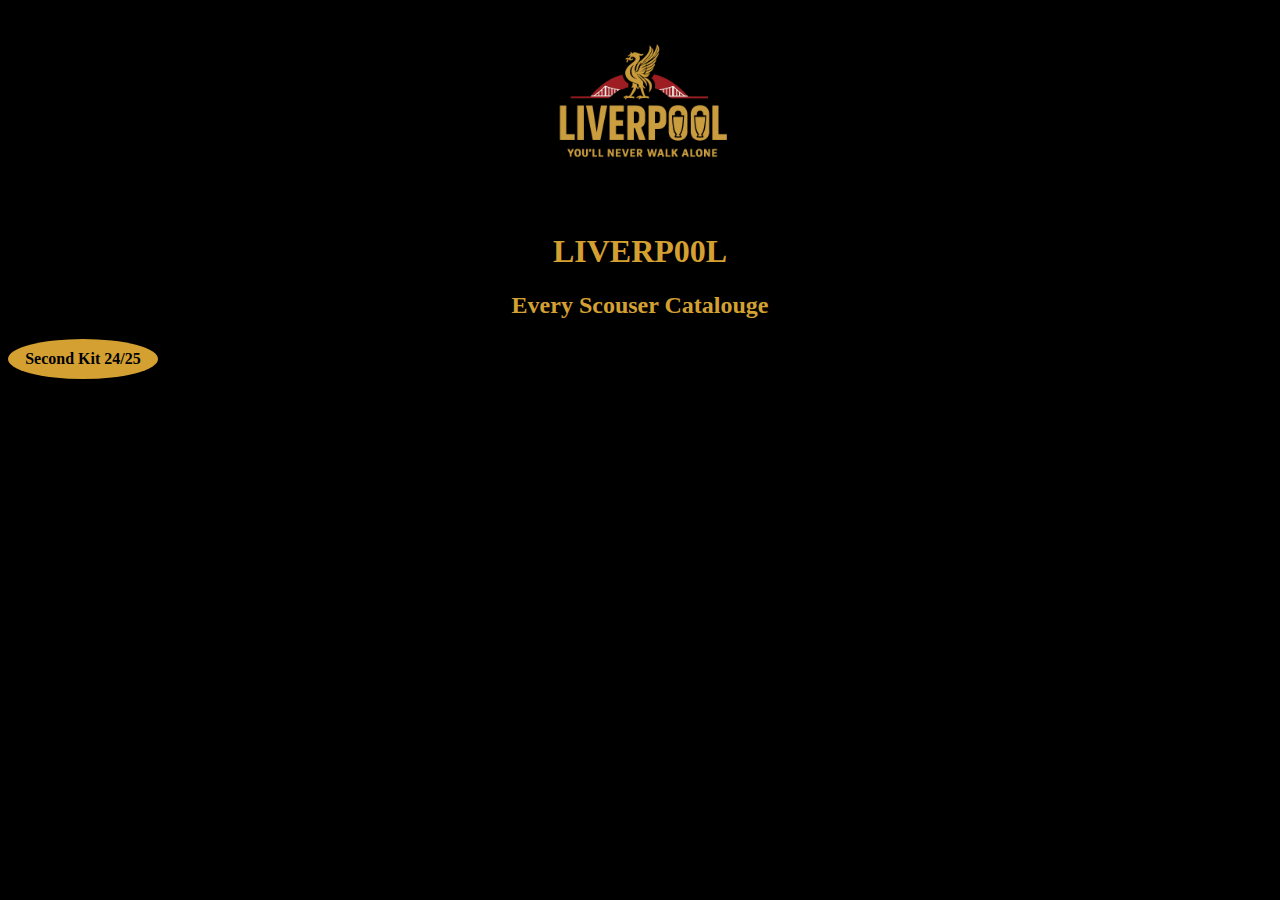
<file: index.html>
<!DOCTYPE html>
<head>
    <meta charset="UTF-8"/>
    <meta name="describtion" content="The best website about Liverpool Football Club">
    <title>LIVERP00L</title>
    <link rel="stylesheet" href="styles.css">
</head>
<body>
    <div class="header">
         
         <img class="logo" src="./assets/Logo.png" alt="Liverp00l logo">
         <h1>LIVERP00L</h1>
        </div>
   
    <h2>Every Scouser Catalouge</h2>
    <div class="but">
        <a href="./secondkit/second-kit.html">Second Kit 24/25</a>
    </div>

</body>
</file>
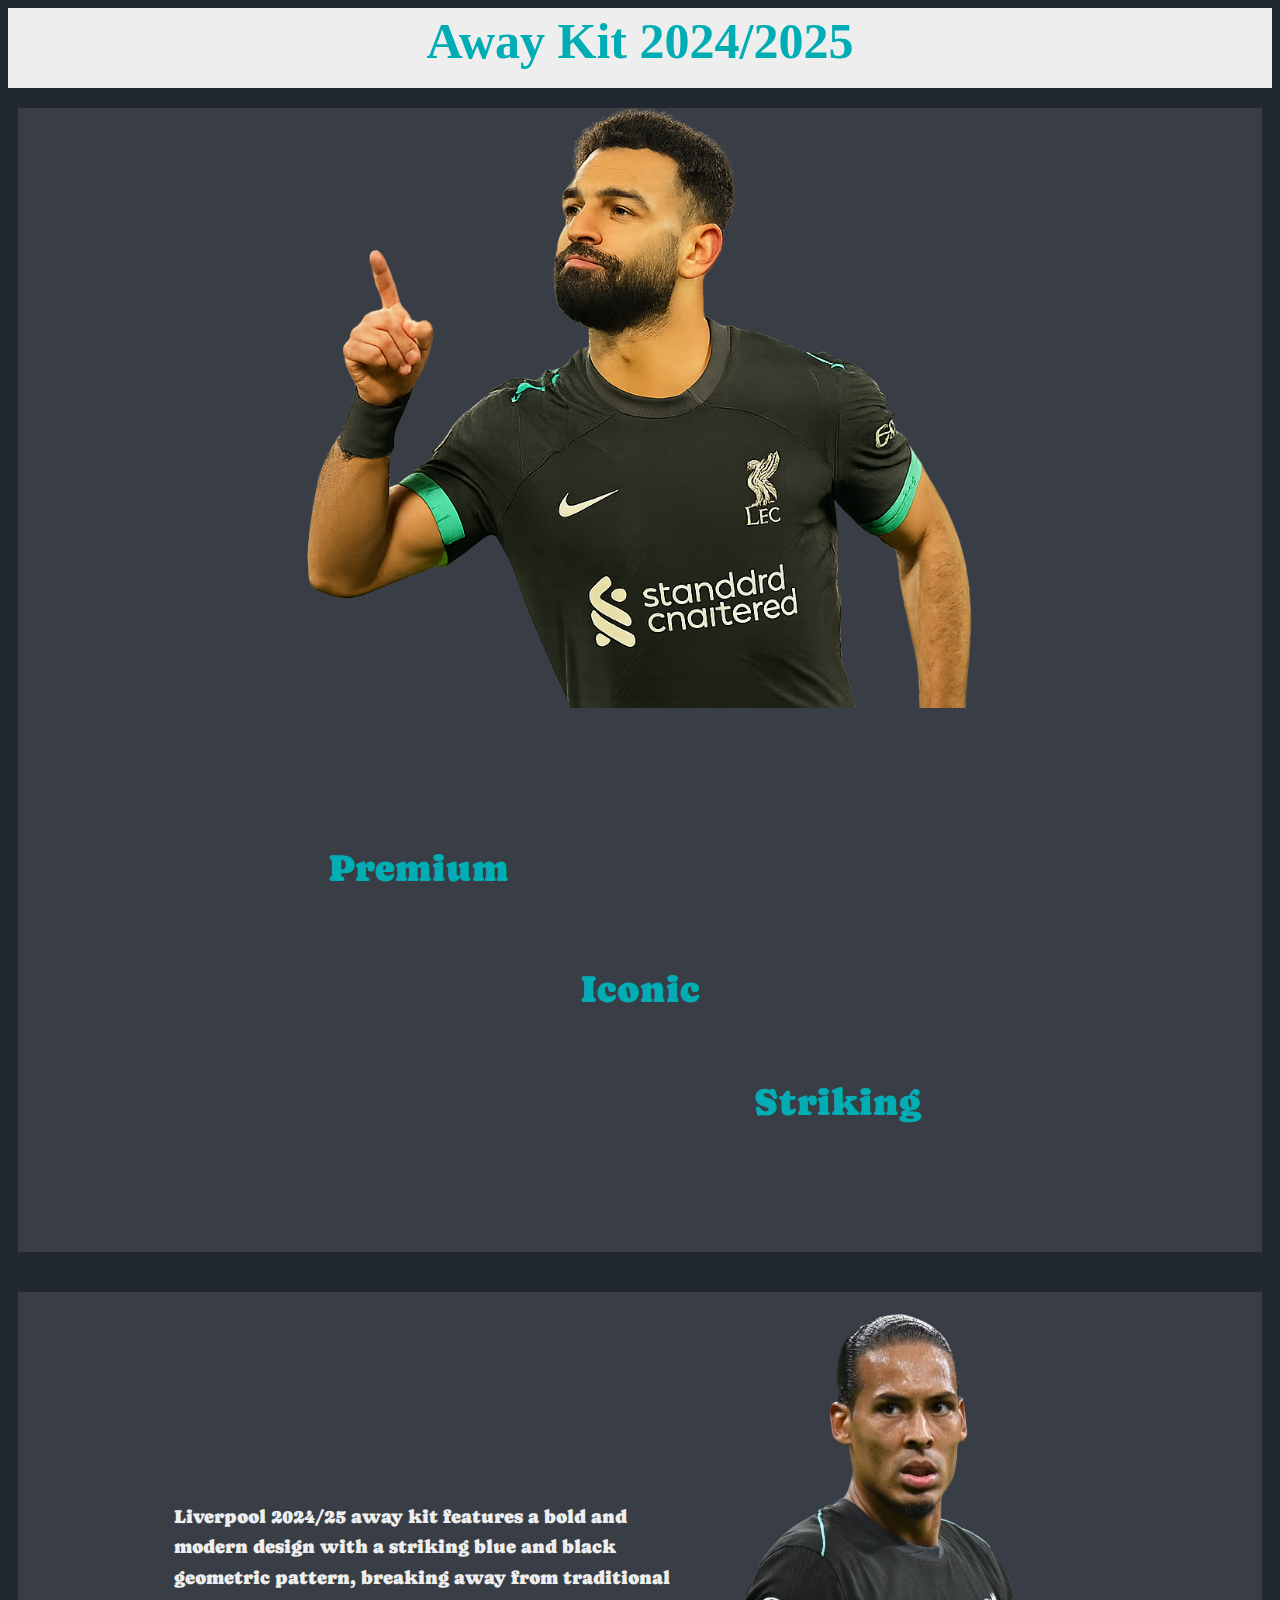
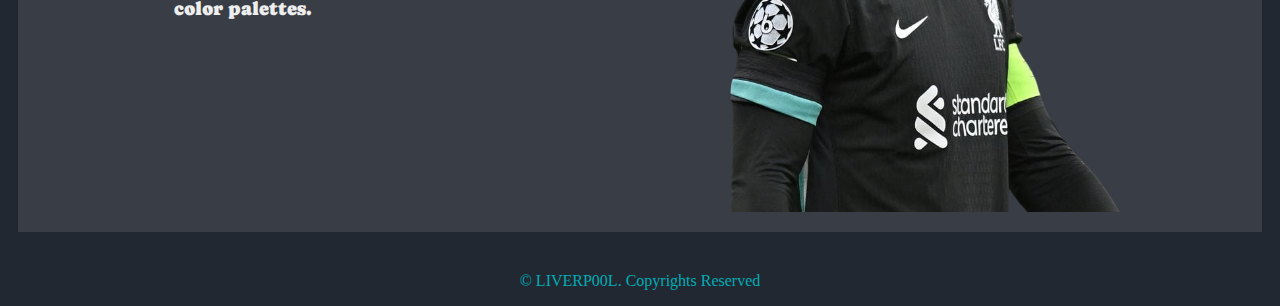
<file: secondkit/second-kit.html>
<!DOCTYPE html>
<html lang="en">
<head>
    <meta charset="UTF-8">
    <meta name="viewport" content="width=device-width, initial-scale=1.0">
    <title>Away Kit</title>
    <link rel="stylesheet" href="style.css">
    <link rel="preconnect" href="https://fonts.googleapis.com">
<link rel="preconnect" href="https://fonts.gstatic.com" crossorigin>
<link href="https://fonts.googleapis.com/css2?family=Caprasimo&display=swap" rel="stylesheet">
</head>
<body>
    <div class="header">
        <h1>Away Kit 2024/2025</h1>
    </div>
    <div class="container">
         <img class="img" src="../assets/salah.png" alt="Salah-Tshirt">
        <div class="text">
        <p class="sub-text one">
           Premium
            <!-- Liverpool 2024/25 away kit features a bold and modern design with a striking blue and black geometric pattern, breaking away from traditional color palettes. -->
        </p>
        <p class="sub-text two">
           Iconic
            <!-- The shirt is accented with white logos and a clean crew neck, offering a sharp contrast that enhances its visual impact. -->
        </p>
        <p class="sub-text three">
            Striking
            <!-- This innovative look blends streetwear energy with club heritage, symbolizing confidence and a fearless attitude on the road. -->
        </p>
        </div>
    </div>
    <div class="second-section">
        <img class="second-img" src="../assets/Virgil1.png" alt="Van-Dijk-Tshirt">
    <div class="second-text">
        <p>
            Liverpool 2024/25 away kit features a bold and modern design with a striking blue and black geometric pattern, breaking away from traditional color palettes.

        </p>
    </div>
    </div>
    
    <div class="foot">
        <footer>
        <p>&copy; LIVERP00L. Copyrights Reserved</p>
    </footer>
    </div>
</body>
</html>
</file>
<file: styles.css>
body{
    background-color: black;
    color: #d4a032;
}
.header , h2{
    text-align: center;
}
.logo{
    height: 200px;
    width: 200px;
}
a{
    text-decoration: none;
    color: black;
    font-weight: 600;
}
.but{
    background-color: #d4a032;
    width: 150px;
    height: 40px;
    border-radius: 50%;
    display: flex;
    justify-content: center;
    align-items: center;
}
</file>
<file: secondkit/style.css>
body{
            background-color: 
            #222831;
            color: #EEEEEE;
            overflow-x: hidden;
        }
        h1{
            color: #00ADB5;
            text-align: center;
            font-size: 50px;
            margin-top: 20px;

        }
        .container{
            margin:20px 10px 20px 10px;
            background-color: #393E46;
            display: flex;
            justify-content: center;
            flex-wrap: wrap;
           
        }
        .img{
            height: 600px;
            
        }
        .text{
            font-family: "Caprasimo", serif;
             font-weight: 500;
             font-style: normal;
            display: flex;
            flex-direction: column;
            justify-content: space-evenly;
            font-size: 2.4rem;
            margin: 0 0 90px 0;
            padding: 100px 0px 0 0;
            width: 50%;
            color: #00ADB5;
        }
        .one{align-self:flex-start;}
        .two{align-self: center;
        }
        .three{align-self: flex-end;
            margin-right: 30px;
            margin-top: 30px;
           }
        .header{
        background-color: #EEEEEE;
        height: 80px;
        display: flex;
        align-items: center;
        justify-content:center;
    }
    .foot{
        display: block;
        text-align: center;
         color: #00ADB5;
    }
    .second-section {
    display: flex;
    flex-direction: row-reverse;
    justify-content: center;
    align-items: center;
    margin: 40px 10px;
    background-color: #393E46;
    padding: 20px;
    flex-wrap: wrap;
}

.second-img {
    height: 500px;
    margin-left: 30px;
}

.second-text {
    max-width: 500px;
    font-family: "Caprasimo", serif;
    font-size: 1.2rem;
    line-height: 1.6;
    color: #EEEEEE;
    padding: 10px 20px;
}


    @media (max-width:680px){
        h1{
            font-size: 8vw;
            text-align: center;
        }
        
        .container{
            width: auto;
            padding:0px 15px;
            display: flex;
            flex-direction: column;
            justify-content: flex-start;
            align-items:center;
            height: auto;
            border: 7px solid #00ADB5;
        }
        .img{
            width: 100%;
        height: auto;
        margin: 20px 0 0 0;

        }
        .text{
            width: 100%;
           align-self: flex-start;
           margin-left: 8px;
           word-wrap: break-word;
        }
        .two{
            margin:30px 30px 0 0;
        }
        .three{
            margin-top: 80px;
        }
        .foot{
            display: flex;
           justify-content: center;
            margin-bottom: 20px;
        }
        .second-section {
            width: auto;
            padding:0px 15px;
        flex-direction: column;
        text-align: center;
        border: 7px solid #00ADB5;
         }

        .second-img {
        width: 100%;
        height: auto;
        margin: 20px 0 0 0;
        }

}
</file>
